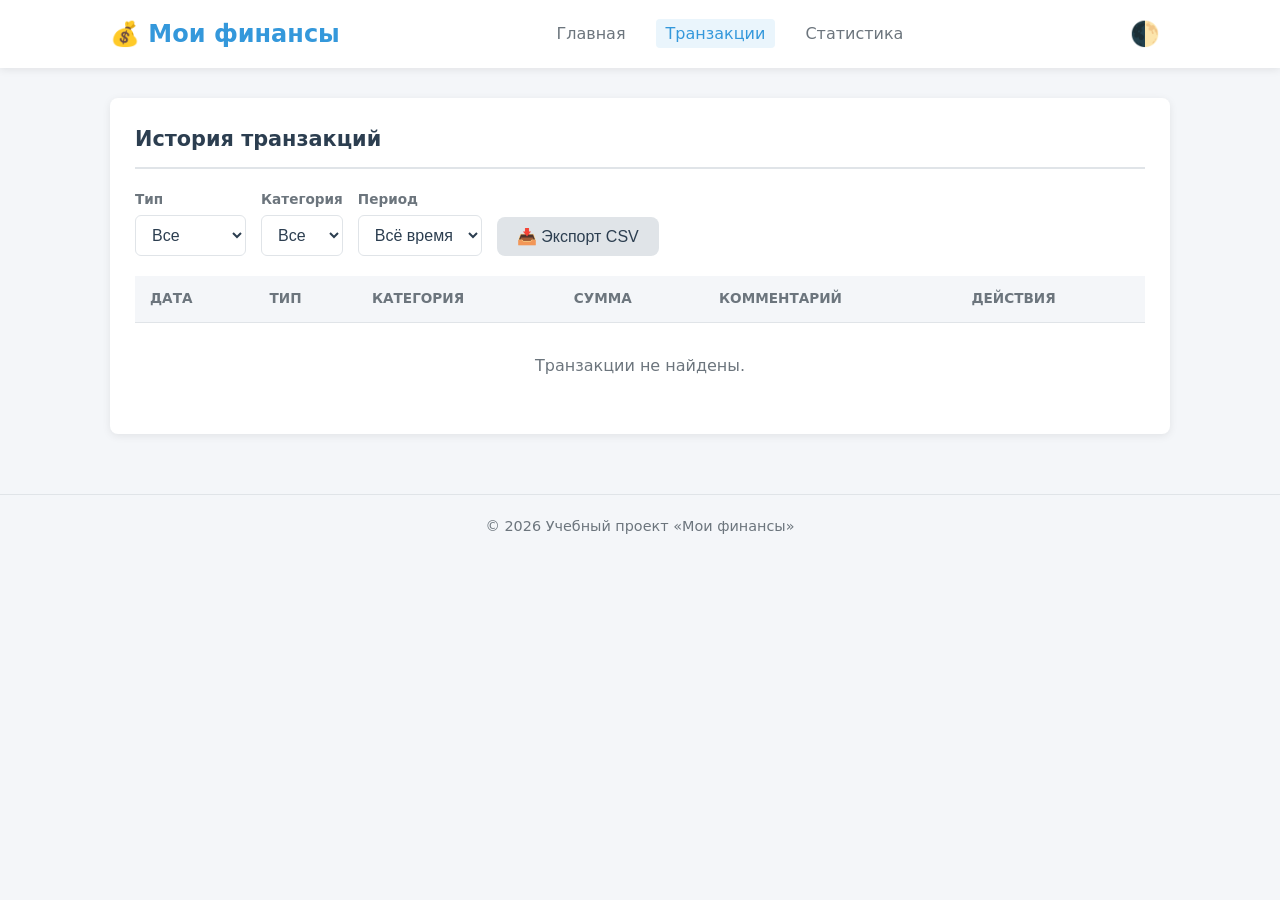
<file: transactions.html>
<!DOCTYPE html>
<html lang="ru">
<head>
    <meta charset="UTF-8">
    <meta name="viewport" content="width=device-width, initial-scale=1.0">
    <title>Мои финансы — История</title>
    <link rel="stylesheet" href="css/style.css">
    <script type="module" src="js/transactions-page.js" defer></script>
</head>
<body>
    <header class="header">
        <div class="container header__inner">
            <h1 class="header__logo">💰 Мои финансы</h1>
            <nav class="header__nav">
                <ul class="nav__list">
                    <li class="nav__item"><a href="index.html" class="nav__link">Главная</a></li>
                    <li class="nav__item"><a href="transactions.html" class="nav__link nav__link--active">Транзакции</a></li>
                    <li class="nav__item"><a href="statistics.html" class="nav__link">Статистика</a></li>
                </ul>
            </nav>
            <button id="themeToggle" class="btn btn--icon" title="Переключить тему">🌓</button>
        </div>
    </header>

    <main class="main container">
        <section class="history-section">
            <h2 class="section__title">История транзакций</h2>
            
            <!-- Фильтры -->
            <div class="filters">
                <div class="form__group">
                    <label for="filterType">Тип</label>
                    <select id="filterType" class="form__control">
                        <option value="all">Все</option>
                        <option value="income">Доходы</option>
                        <option value="expense">Расходы</option>
                    </select>
                </div>
                <div class="form__group">
                    <label for="filterCategory">Категория</label>
                    <select id="filterCategory" class="form__control">
                        <option value="all">Все</option>
                    </select>
                </div>
                <div class="form__group">
                    <label for="filterPeriod">Период</label>
                    <select id="filterPeriod" class="form__control">
                        <option value="all">Всё время</option>
                        <option value="week">Неделя</option>
                        <option value="month">Месяц</option>
                        <option value="year">Год</option>
                    </select>
                </div>
                <button id="exportCsv" class="btn btn--secondary">📥 Экспорт CSV</button>
            </div>

            <!-- Таблица транзакций -->
            <div class="table-responsive">
                <table id="transactionsTable" class="transactions-table">
                    <thead>
                        <tr>
                            <th>Дата</th>
                            <th>Тип</th>
                            <th>Категория</th>
                            <th>Сумма</th>
                            <th>Комментарий</th>
                            <th>Действия</th>
                        </tr>
                    </thead>
                    <tbody id="transactionsTableBody">
                        <!-- Динамически заполняется -->
                    </tbody>
                </table>
                <p id="noTransactionsMessage" class="empty-state" style="display: none;">Транзакции не найдены.</p>
            </div>
        </section>
    </main>

    <footer class="footer">
        <div class="container">
            <p>© 2026 Учебный проект «Мои финансы»</p>
        </div>
    </footer>
</body>
</html>
</file>
<file: css/style.css>
/* ========== ПЕРЕМЕННЫЕ И БАЗОВЫЕ СТИЛИ ========== */
:root {
    /* Светлая тема (по умолчанию) */
    --bg-body: #f4f6f9;
    --bg-card: #ffffff;
    --text-primary: #2c3e50;
    --text-secondary: #6c757d;
    --border-color: #e0e4e8;
    --accent: #3498db;
    --accent-hover: #2980b9;
    --danger: #e74c3c;
    --danger-hover: #c0392b;
    --income: #27ae60;
    --expense: #e74c3c;
    --shadow: 0 2px 8px rgba(0, 0, 0, 0.08);
    --radius: 8px;
}

[data-theme="dark"] {
    --bg-body: #1a1d23;
    --bg-card: #252830;
    --text-primary: #e4e6eb;
    --text-secondary: #b0b3b8;
    --border-color: #3e4042;
    --shadow: 0 2px 8px rgba(0, 0, 0, 0.3);
}

*, *::before, *::after {
    box-sizing: border-box;
    margin: 0;
    padding: 0;
}

body {
    font-family: 'Segoe UI', system-ui, -apple-system, sans-serif;
    background-color: var(--bg-body);
    color: var(--text-primary);
    line-height: 1.6;
    transition: background-color 0.3s, color 0.3s;
}

.container {
    max-width: 1100px;
    margin: 0 auto;
    padding: 0 20px;
}

/* ========== ШАПКА ========== */
.header {
    background-color: var(--bg-card);
    box-shadow: var(--shadow);
    padding: 15px 0;
    margin-bottom: 30px;
}

.header__inner {
    display: flex;
    align-items: center;
    justify-content: space-between;
    flex-wrap: wrap;
    gap: 15px;
}

.header__logo {
    font-size: 1.5rem;
    font-weight: 700;
    color: var(--accent);
}

.nav__list {
    list-style: none;
    display: flex;
    gap: 20px;
}

.nav__link {
    text-decoration: none;
    color: var(--text-secondary);
    font-weight: 500;
    padding: 5px 10px;
    border-radius: 4px;
    transition: color 0.2s, background-color 0.2s;
}

.nav__link:hover,
.nav__link--active {
    color: var(--accent);
    background-color: rgba(52, 152, 219, 0.1);
}

/* ========== КНОПКИ ========== */
.btn {
    cursor: pointer;
    border: none;
    border-radius: var(--radius);
    padding: 10px 20px;
    font-size: 1rem;
    font-weight: 500;
    transition: background-color 0.2s, transform 0.1s;
}

.btn:active {
    transform: scale(0.97);
}

.btn--primary {
    background-color: var(--accent);
    color: white;
}

.btn--primary:hover {
    background-color: var(--accent-hover);
}

.btn--secondary {
    background-color: var(--border-color);
    color: var(--text-primary);
}

.btn--secondary:hover {
    background-color: var(--text-secondary);
    color: white;
}

.btn--icon {
    background: none;
    font-size: 1.5rem;
    padding: 5px 10px;
}

/* ========== ОСНОВНОЙ КОНТЕНТ ========== */
.main {
    display: flex;
    flex-direction: column;
    gap: 30px;
    padding-bottom: 40px;
}

section {
    background-color: var(--bg-card);
    border-radius: var(--radius);
    padding: 25px;
    box-shadow: var(--shadow);
}

.section__title {
    font-size: 1.3rem;
    margin-bottom: 20px;
    padding-bottom: 10px;
    border-bottom: 2px solid var(--border-color);
}

/* ========== ВИДЖЕТ БАЛАНСА ========== */
.balance__amount {
    font-size: 2.5rem;
    font-weight: 700;
    margin: 10px 0;
    color: var(--accent);
}

.balance__details {
    display: flex;
    gap: 30px;
}

.balance__income strong {
    color: var(--income);
}

.balance__expense strong {
    color: var(--expense);
}

/* ========== ФОРМЫ ========== */
.transaction-form {
    display: grid;
    grid-template-columns: repeat(auto-fill, minmax(200px, 1fr));
    gap: 15px;
    align-items: end;
}

.form__group {
    display: flex;
    flex-direction: column;
    gap: 5px;
}

.form__group label {
    font-size: 0.85rem;
    font-weight: 600;
    color: var(--text-secondary);
}

.form__control {
    padding: 10px 12px;
    border: 1px solid var(--border-color);
    border-radius: 6px;
    font-size: 1rem;
    background-color: var(--bg-card);
    color: var(--text-primary);
    transition: border-color 0.2s;
}

.form__control:focus {
    outline: none;
    border-color: var(--accent);
}

.form__message {
    margin-top: 10px;
    padding: 10px;
    border-radius: 6px;
    font-weight: 500;
}

.form__message--success {
    background-color: #d4edda;
    color: #155724;
}

.form__message--error {
    background-color: #f8d7da;
    color: #721c24;
}

/* ========== СПИСОК ТРАНЗАКЦИЙ ========== */
.transactions-list {
    display: flex;
    flex-direction: column;
    gap: 10px;
}

.transaction-item {
    display: flex;
    justify-content: space-between;
    align-items: center;
    padding: 12px 15px;
    border-radius: 6px;
    border-left: 4px solid var(--accent);
    background-color: var(--bg-body);
}

.transaction-item--income {
    border-left-color: var(--income);
}

.transaction-item--expense {
    border-left-color: var(--expense);
}

.transaction-item__left {
    display: flex;
    gap: 15px;
    align-items: center;
}

.transaction-item__category {
    font-weight: 600;
}

.transaction-item__date {
    color: var(--text-secondary);
    font-size: 0.85rem;
}

.transaction-item__right {
    display: flex;
    align-items: center;
    gap: 10px;
}

.transaction-item__amount {
    font-weight: 700;
    font-size: 1.1rem;
}

.transaction-item__amount--income {
    color: var(--income);
}

.transaction-item__amount--expense {
    color: var(--expense);
}

.transaction-item__delete {
    background: none;
    border: none;
    cursor: pointer;
    color: var(--danger);
    font-size: 1.2rem;
    padding: 5px;
    transition: transform 0.2s;
}

.transaction-item__delete:hover {
    transform: scale(1.2);
}

.empty-state {
    text-align: center;
    color: var(--text-secondary);
    padding: 30px;
}

/* ========== ТАБЛИЦА ========== */
.filters {
    display: flex;
    gap: 15px;
    flex-wrap: wrap;
    align-items: end;
    margin-bottom: 20px;
}

.table-responsive {
    overflow-x: auto;
}

.transactions-table {
    width: 100%;
    border-collapse: collapse;
}

.transactions-table th,
.transactions-table td {
    padding: 12px 15px;
    text-align: left;
    border-bottom: 1px solid var(--border-color);
}

.transactions-table th {
    background-color: var(--bg-body);
    font-weight: 600;
    font-size: 0.85rem;
    color: var(--text-secondary);
    text-transform: uppercase;
}

.transactions-table tbody tr:hover {
    background-color: var(--bg-body);
}

/* ========== ГРАФИКИ ========== */
.chart-container {
    margin-bottom: 30px;
    width: 100%;
    max-width: 600px;
}

.chart-container canvas {
    width: 100% !important;
    height: auto !important;
    max-height: 350px;
}

/* ========== ПОДВАЛ ========== */
.footer {
    text-align: center;
    padding: 20px;
    color: var(--text-secondary);
    font-size: 0.9rem;
    border-top: 1px solid var(--border-color);
    margin-top: 20px;
}

/* ========== АДАПТИВНОСТЬ ========== */
@media (max-width: 768px) {
    .header__inner {
        flex-direction: column;
        text-align: center;
    }
    
    .nav__list {
        gap: 10px;
    }
    
    .balance__amount {
        font-size: 2rem;
    }
    
    .balance__details {
        flex-direction: column;
        gap: 10px;
    }
    
    .transaction-form {
        grid-template-columns: 1fr;
    }
    
    .filters {
        flex-direction: column;
    }
    
    .transaction-item {
        flex-direction: column;
        align-items: flex-start;
        gap: 10px;
    }
    
    .transaction-item__right {
        width: 100%;
        justify-content: space-between;
    }


}
/* ========== ДОПОЛНИТЕЛЬНЫЕ УТИЛИТЫ ========== */
.text-income {
    color: var(--income);
    font-weight: 600;
}

.text-expense {
    color: var(--expense);
    font-weight: 600;
}

.btn--small {
    padding: 5px 10px;
    font-size: 0.85rem;
}

.btn--danger {
    background: none;
    color: var(--danger);
    border: 1px solid var(--danger);
    border-radius: 4px;
    cursor: pointer;
    transition: background-color 0.2s;
}

.btn--danger:hover {
    background-color: var(--danger);
    color: white;
}

/* Для страницы статистики */
.stats-summary {
    margin-top: 30px;
}
</file>
